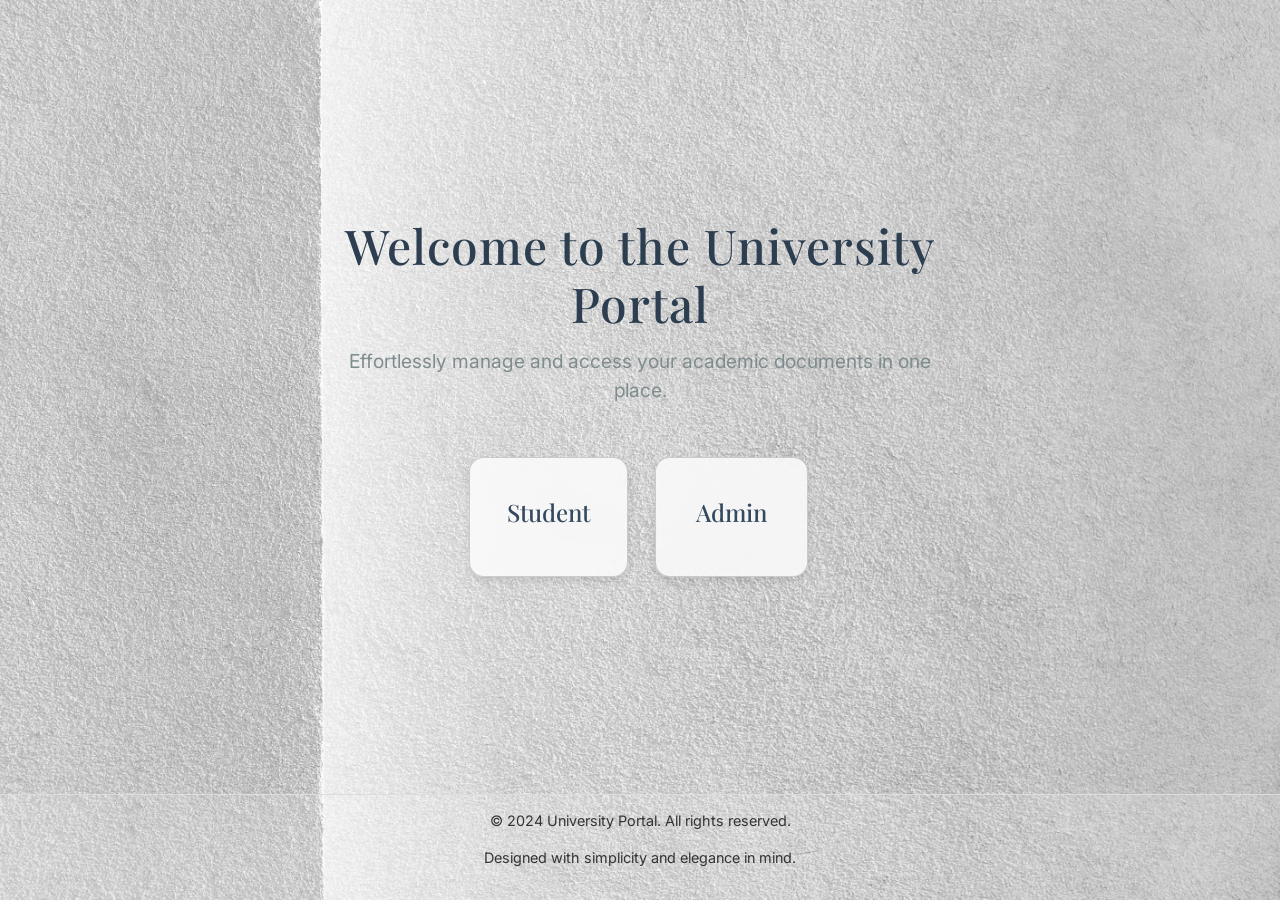
<file: index.html>
<!DOCTYPE html>
<html lang="en">
  <head>
    <meta charset="UTF-8" />
    <meta name="viewport" content="width=device-width, initial-scale=1.0" />
    <title>Welcome | Document Portal</title>
    <!-- Google Fonts -->
    <link
      href="https://fonts.googleapis.com/css2?family=Roboto:wght@300;400;500&family=Playfair+Display:wght@400;700&family=Inter:wght@300;400;500&display=swap"
      rel="stylesheet"
    />
    <!-- Bootstrap CSS -->
    <link
      href="https://cdnjs.cloudflare.com/ajax/libs/bootstrap/5.3.0/css/bootstrap.min.css"
      rel="stylesheet"
    />
    <!-- JavaScript -->
    <script
      defer
      src="https://cdnjs.cloudflare.com/ajax/libs/bootstrap/5.3.0/js/bootstrap.bundle.min.js"
    ></script>

    <style>
      body {
        font-family: "Inter", sans-serif;
        background: linear-gradient(to bottom, #e8edf1, #ffffff);
        color: #333;
        min-height: 100vh;
        display: flex;
        flex-direction: column;
        justify-content: space-between;
        background: url('../assets/bg-login.jpg') no-repeat
          center center;
        background-size: cover;
      }

      .main-container {
        flex-grow: 1;
        display: flex;
        flex-direction: column;
        justify-content: center;
        align-items: center;
        padding: 20px;
      }

      .welcome-header {
        text-align: center;
        max-width: 600px;
        margin-bottom: 30px;
      }

      .col {
        display: flex;
        justify-content: center;
        gap: 20px;
        margin-top: 30px;
      }

      .welcome-header h1 {
        font-family: "Playfair Display", serif;
        font-size: 3rem;
        color: #2c3e50;
        letter-spacing: 1px;
        margin-bottom: 15px;
      }

      .welcome-header p {
        font-size: 1.2rem;
        color: #7f8c8d;
        font-family: "Inter", sans-serif;
        font-weight: 400;
      }

      .card {
        background: rgba(255, 255, 255, 0.8);
        backdrop-filter: blur(15px);
        padding: 40px 40px; /* Adequate padding to prevent text cutoff */
        border-radius: 15px;
        cursor: pointer;
        box-shadow: 0 4px 10px rgba(0, 0, 0, 0.1);
        transition: all 0.3s ease;
        font-family: "Inter", sans-serif;
        display: flex; /* Ensures vertical alignment */
        justify-content: center; /* Centers content horizontally */
        align-items: center; /* Centers content vertically */
        min-height: 120px; /* Ensures enough height for the text */
      }

      .card:hover {
        transform: translateY(-8px);
        box-shadow: 0 6px 15px rgba(0, 0, 0, 0.2);
      }

      .card-title {
        font-size: 1.5rem;
        color: #34495e;
        font-family: "Playfair Display", serif;
        margin: 0; /* Prevents unwanted margins affecting alignment */
        line-height: 1.2; /* Ensures better spacing between lines if needed */
      }

      .card-body {
        padding: 0; /* Remove extra padding to align the text properly */
        text-align: center;
      }

      .footer {
        text-align: center;
        padding: 15px 0;
        font-size: 0.9rem;
        color: #333;
        border-top: 1px solid #ddd;
        background: rgba(255, 255, 255, 0.15); /* More transparency */
        backdrop-filter: blur(0px); /* Subtle blur effect */
      }
    </style>
  </head>

  <body>
    <div class="container main-container">
      <header class="welcome-header">
        <h1>Welcome to the University Portal</h1>
        <p>
          Effortlessly manage and access your academic documents in one place.
        </p>
      </header>
      <div class="row g-4 row-cols-1 row-cols-md-2 justify-content-center">
        <div class="col">
          <div class="card" onclick="location.href='student-login.php'">
            <div class="card-body">
              <h2 class="card-title">Student</h2>
            </div>
          </div>
        </div>
        <div class="col">
          <div class="card" onclick="location.href='admin-login.php'">
            <div class="card-body">
              <h2 class="card-title">Admin</h2>
            </div>
          </div>
        </div>
      </div>
    </div>
    <footer class="footer">
      <p>&copy; 2024 University Portal. All rights reserved.</p>
      <p>Designed with simplicity and elegance in mind.</p>
    </footer>
  </body>
</html>
</file>
